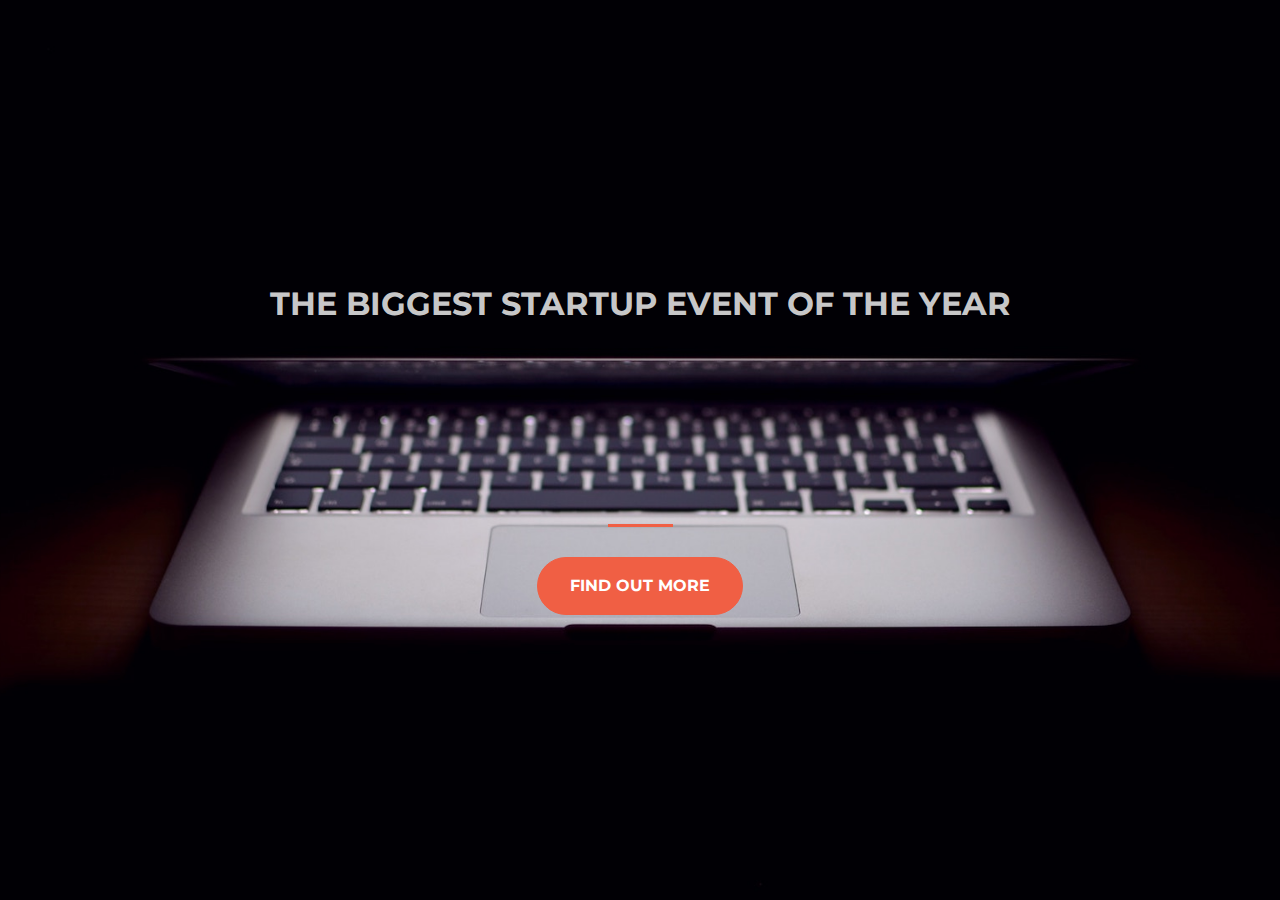
<file: index.html>
<!DOCTYPE html>
<html lang="en">
  <head>
    <title>Startup</title>

    <!-- Google Fonts -->
    <link href="https://fonts.googleapis.com/css?family=Montserrat" rel="stylesheet">

    <!-- Note that the below Bootstrap file is a specific version. If you grab the most
    current from Bootstrap website, you will see the button grow transition being a lot faster
    than in my video. Use whichever style sheet you like best! -->
    <!-- Bootstrap CSS from a CDN. This way you don't have to include the bootstrap file yourself -->
    <link rel="stylesheet" href="https://maxcdn.bootstrapcdn.com/bootstrap/4.0.0/css/bootstrap.min.css" integrity="sha384-Gn5384xqQ1aoWXA+058RXPxPg6fy4IWvTNh0E263XmFcJlSAwiGgFAW/dAiS6JXm" crossorigin="anonymous">

    <!-- My own stylesheet -->
    <link rel="stylesheet" type="text/css" href="style.css">
  </head>
  <body>
    <header class="startup text-center text-white d-flex">
      <div class="container my-auto">
        <div class="row">
          <div class="col-lg-12 my-auto">
            <h1 class="text-uppercase faded">
              <strong>the biggest startup event of the year</strong>
            </h1>
            <hr>
          </div>
          <div class="col-lg-12 my-auto">
                        <!-- Begin Mailchimp Signup Form -->
            <link href="//cdn-images.mailchimp.com/embedcode/classic-10_7.css" rel="stylesheet" type="text/css">
            <style type="text/css">
              #mc_embed_signup;clear:left; font:14px Helvetica,Arial,sans-serif; }
              /* Add your own Mailchimp form style overrides in your site stylesheet or in this style block.
                 We recommend moving this block and the preceding CSS link to the HEAD of your HTML file. */
            </style>
            <div id="mc_embed_signup">
            <form action="https://bakim.us20.list-manage.com/subscribe/post?u=3e1fb1fd6eac9d3f43d7caaaf&amp;id=039d938d76" method="post" id="mc-embedded-subscribe-form" name="mc-embedded-subscribe-form" class="validate" target="_blank" novalidate>
                <div id="mc_embed_signup_scroll">
            <div class="mc-field-group">
            </div>
            <div class="mc-field-group">
            </div>
            <div class="mc-field-group">
            </div>
            <div class="mc-field-group size1of2">
              <div class="datefield">
              </div>
            </div>  <div id="mce-responses" class="clear">
                <div class="response" id="mce-error-response" style="display:none"></div>
                <div class="response" id="mce-success-response" style="display:none"></div>
              </div>    <!-- real people should not fill this in and expect good things - do not remove this or risk form bot signups-->
                <div style="position: absolute; left: -5000px;" aria-hidden="true"><input type="text" name="b_3e1fb1fd6eac9d3f43d7caaaf_039d938d76" tabindex="-1" value=""></div>
                <div class="clear"><input class="btn btn-primary btn-xl" type="submit" value="Find Out More" name="subscribe" id="mc-embedded-subscribe" class="button"></div>
                </div>
            </form>
            </div>
            <script type='text/javascript' src='//s3.amazonaws.com/downloads.mailchimp.com/js/mc-validate.js'></script><script type='text/javascript'>(function($) {window.fnames = new Array(); window.ftypes = new Array();fnames[0]='EMAIL';ftypes[0]='email';fnames[1]='FNAME';ftypes[1]='text';fnames[2]='LNAME';ftypes[2]='text';fnames[3]='ADDRESS';ftypes[3]='address';fnames[4]='PHONE';ftypes[4]='phone';fnames[5]='BIRTHDAY';ftypes[5]='birthday';}(jQuery));var $mcj = jQuery.noConflict(true);</script>
            <!--End mc_embed_signup-->
          </div>
        </div>
      </div>
    </header>

  </body>

</html>
</file>
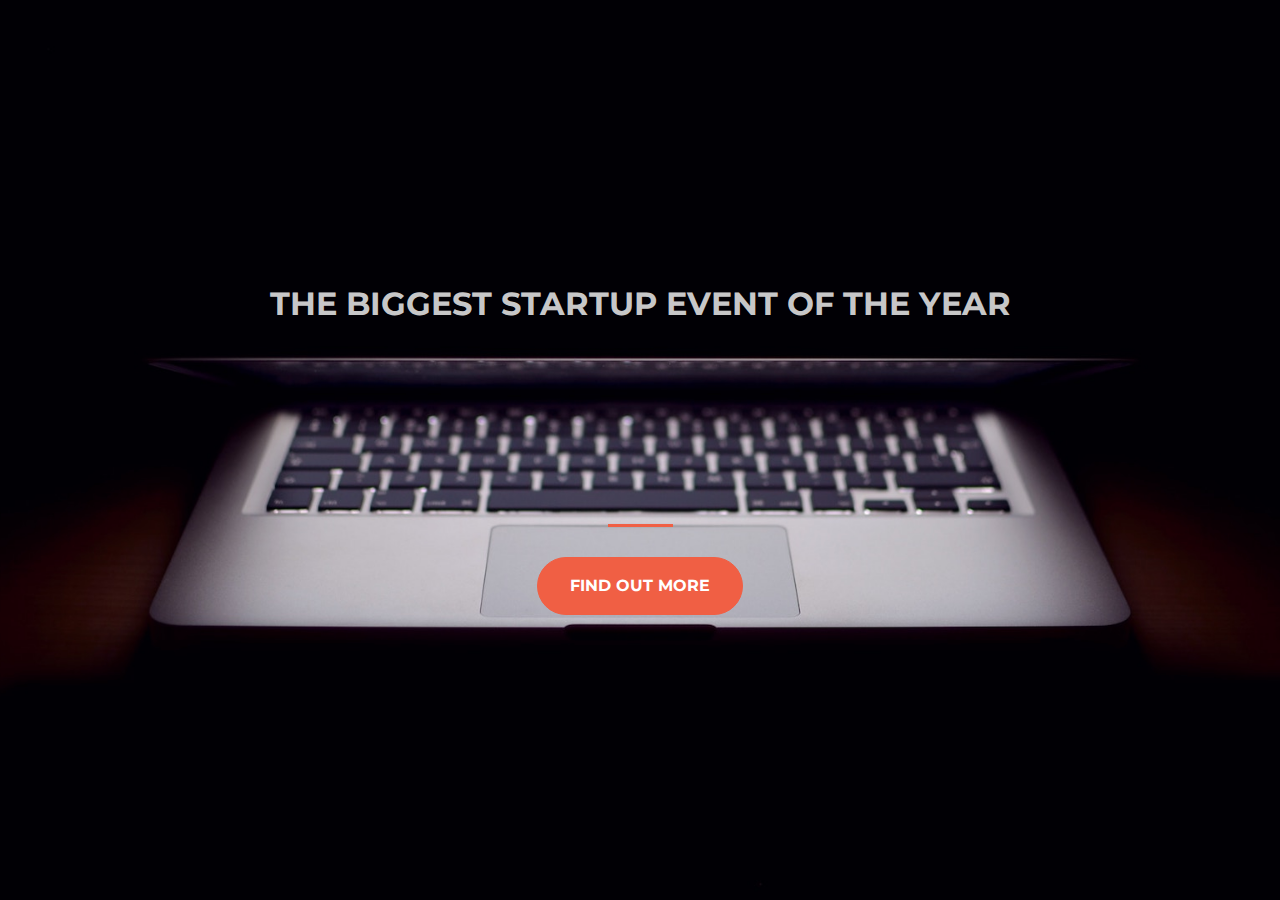
<file: index1.html>
<!DOCTYPE html>
<html lang="en">
  <head>
    <title>Startup</title>

    <!-- Google Fonts -->
    <link href="https://fonts.googleapis.com/css?family=Montserrat" rel="stylesheet">

    <!-- Note that the below Bootstrap file is a specific version. If you grab the most
    current from Bootstrap website, you will see the button grow transition being a lot faster
    than in my video. Use whichever style sheet you like best! -->
    <!-- Bootstrap CSS from a CDN. This way you don't have to include the bootstrap file yourself -->
    <link rel="stylesheet" href="https://maxcdn.bootstrapcdn.com/bootstrap/4.0.0/css/bootstrap.min.css" integrity="sha384-Gn5384xqQ1aoWXA+058RXPxPg6fy4IWvTNh0E263XmFcJlSAwiGgFAW/dAiS6JXm" crossorigin="anonymous">

    <!-- My own stylesheet -->
    <link rel="stylesheet" type="text/css" href="styleb.css">
  </head>
  <body>
    <header class="startup text-center text-white d-flex">
      <div class="container my-auto">
        <div class="row">
          <div class="col-lg-12 my-auto">
            <h1 class="text-uppercase faded">
              <strong>the biggest startup event of the year</strong>
            </h1>
            <hr>
          </div>
          <div class="col-lg-12 my-auto">
                        <!-- Begin Mailchimp Signup Form -->
            <link href="//cdn-images.mailchimp.com/embedcode/classic-10_7.css" rel="stylesheet" type="text/css">
            <style type="text/css">
              #mc_embed_signup;clear:left; font:14px Helvetica,Arial,sans-serif; }
              /* Add your own Mailchimp form style overrides in your site stylesheet or in this style block.
                 We recommend moving this block and the preceding CSS link to the HEAD of your HTML file. */
            </style>
            <div id="mc_embed_signup">
            <form action="https://bakim.us20.list-manage.com/subscribe/post?u=3e1fb1fd6eac9d3f43d7caaaf&amp;id=039d938d76" method="post" id="mc-embedded-subscribe-form" name="mc-embedded-subscribe-form" class="validate" target="_blank" novalidate>
                <div id="mc_embed_signup_scroll">
            <div class="mc-field-group">
            </div>
            <div class="mc-field-group">
            </div>
            <div class="mc-field-group">
            </div>
            <div class="mc-field-group size1of2">
              <div class="datefield">
              </div>
            </div>  <div id="mce-responses" class="clear">
                <div class="response" id="mce-error-response" style="display:none"></div>
                <div class="response" id="mce-success-response" style="display:none"></div>
              </div>    <!-- real people should not fill this in and expect good things - do not remove this or risk form bot signups-->
                <div style="position: absolute; left: -5000px;" aria-hidden="true"><input type="text" name="b_3e1fb1fd6eac9d3f43d7caaaf_039d938d76" tabindex="-1" value=""></div>
                <div class="clear"><input class="btn btn-primary btn-xl" type="submit" value="Find Out More" name="subscribe" id="mc-embedded-subscribe" class="button"></div>
                </div>
            </form>
            </div>
            <script type='text/javascript' src='//s3.amazonaws.com/downloads.mailchimp.com/js/mc-validate.js'></script><script type='text/javascript'>(function($) {window.fnames = new Array(); window.ftypes = new Array();fnames[0]='EMAIL';ftypes[0]='email';fnames[1]='FNAME';ftypes[1]='text';fnames[2]='LNAME';ftypes[2]='text';fnames[3]='ADDRESS';ftypes[3]='address';fnames[4]='PHONE';ftypes[4]='phone';fnames[5]='BIRTHDAY';ftypes[5]='birthday';}(jQuery));var $mcj = jQuery.noConflict(true);</script>
            <!--End mc_embed_signup-->
          </div>
        </div>
      </div>
    </header>

  </body>

</html>
</file>
<file: style.css>
body,
html {
  width: 100%;
  height: 100%; 
}

body {
  font-family: 'Montserrat', sans-serif;
}

hr {
  max-width: 65px;
  border-width: 3px;
  border-color: #F05F44; 
}

.faded {
  color: rgba(255, 255, 255, 0.8); 
}

header.startup {
  background-position: center;
  background-image: url("header.jpg");
  background-size: cover;
  height: 100%;
}

header.startup hr {
  margin-top: 200px;
  margin-bottom: 30px; 
}

header.startup h1 {
  font-size: 2rem; 
}

.btn {
  font-weight: 700;
  text-transform: uppercase;
  border-radius: 300px;
  font-family: 'Montserrat', sans-serif;
}

.btn-xl {
  padding: 1rem 2rem; 
}

.btn-primary {
  background-color: #F05F44;
  border-color: #F05F44; }

.btn-primary:hover {
  background-color: #ee4b08;
  border-color: #ee4b08;
  border-width: 5px;
  cursor: pointer;
}
  
body,
html {
  width: 100%;
  height: 100%; 
}

body {
  font-family: 'Montserrat', sans-serif;
}

hr {
  max-width: 65px;
  border-width: 3px;
  border-color: #F05F44; 
}

.faded {
  color: rgba(255, 255, 255, 0.8); 
}

header.startup {
  background-position: center;
  background-image: url("header.jpg");
  background-size: cover;
  height: 100%;
}

header.startup hr {
  margin-top: 200px;
  margin-bottom: 30px; 
}

header.startup h1 {
  font-size: 2rem; 
}

.btn {
  font-weight: 700;
  text-transform: uppercase;
  border-radius: 300px;
  font-family: 'Montserrat', sans-serif;
}

.btn-xl {
  padding: 1rem 2rem; 
}

.btn-primary {
  background-color: #F05F44;
  border-color: #F05F44; }

.btn-primary:hover {
  background-color: #ee4b08;
  border-color: #ee4b08;
  border-width: 5px;
  cursor: pointer;
 
}
</file>
<file: styleb.css>
body,
html {
  width: 100%;
  height: 100%; 
}

body {
  font-family: 'Montserrat', sans-serif;
}

hr {
  max-width: 65px;
  border-width: 3px;
  border-color: #F05F44; 
}

.faded {
  color: rgba(255, 255, 255, 0.8); 
}

header.startup {
  background-position: center;
  background-image: url("header.jpg");
  background-size: cover;
  height: 100%;
}

header.startup hr {
  margin-top: 200px;
  margin-bottom: 30px; 
}

header.startup h1 {
  font-size: 2rem; 
}

.btn {
  font-weight: 700;
  text-transform: uppercase;
  border-radius: 300px;
  font-family: 'Montserrat', sans-serif;
}

.btn-xl {
  padding: 1rem 2rem; 
}

.btn-primary {
  background-color: #F05F44;
  border-color: #F05F44; }

.btn-primary:hover {
  background-color: #ee4b08;
  border-color: #ee4b08;
  border-width: 5px;
  cursor: pointer;
}
  
body,
html {
  width: 100%;
  height: 100%; 
}

body {
  font-family: 'Montserrat', sans-serif;
}

hr {
  max-width: 65px;
  border-width: 3px;
  border-color: #F05F44; 
}

.faded {
  color: rgba(255, 255, 255, 0.8); 
}

header.startup {
  background-position: center;
  background-image: url("header.jpg");
  background-size: cover;
  height: 100%;
}

header.startup hr {
  margin-top: 200px;
  margin-bottom: 30px; 
}

header.startup h1 {
  font-size: 2rem; 
}

.btn {
  font-weight: 700;
  text-transform: uppercase;
  border-radius: 300px;
  font-family: 'Montserrat', sans-serif;
}

.btn-xl {
  padding: 1rem 2rem; 
}

.btn-primary {
  background-color: #F05F44;
  border-color: #F05F44; }

.btn-primary:hover {
  background-color: #ee4b08;
  border-color: #ee4b08;
  border-width: 5px;
  cursor: pointer;
 
}
</file>
